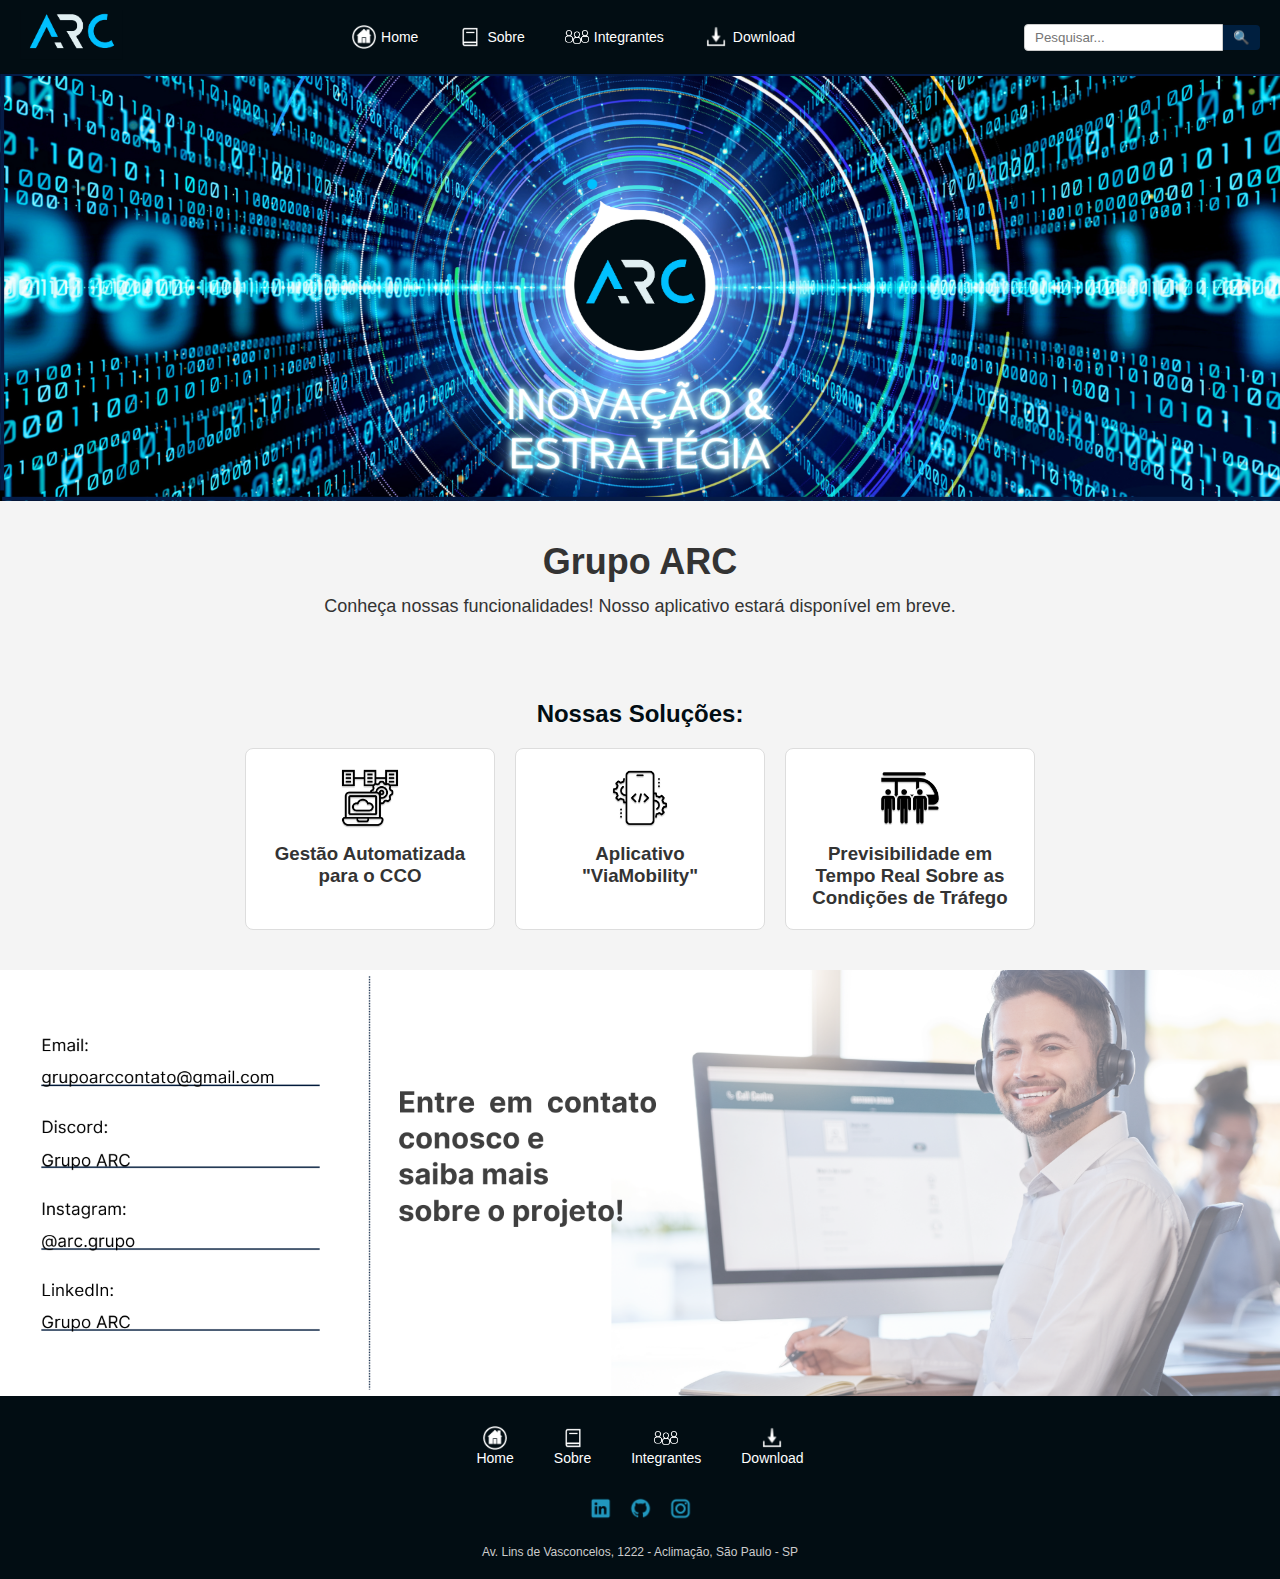
<file: index.html>
<!DOCTYPE html>
<html lang="pt-BR">
<head>
    <meta charset="UTF-8">
    <meta name="viewport" content="width=device-width, initial-scale=1.0">
    <title>Grupo ARC - Inovação e Estratégia</title>
    <link rel="stylesheet" href="estilos/style.css">
</head>
<body>
    <!-- Cabeçalho -->
    <header>
        <div class="logo">
            <img src="imagens/logoARC.png" alt="Logo Grupo ARC" title="logo Grupo ARC">
        </div>
    
        <nav class="menuNav">
            <ul>
                <li><a href="index.html"><img src="imagens/homelogo.png" alt="Home" title="página home">Home</a></li>
                <li><a href="sobre.html"><img src="imagens/iconbook.png" alt="Sobre" title="página sobre">Sobre</a></li>
                <li><a href="integrantes.html"><img src="imagens/integrantes.png" alt="Integrantes" title="página integrantes">Integrantes</a></li>
                <li><a href="download.html"><img src="imagens/iconedownload.png" alt="Download" title="página de downloads">Download</a></li>
            </ul>
        </nav>
    
        <form class="search-bar" action="/search" method="GET">
            <input type="text" name="query" placeholder="Pesquisar..." aria-label="Campo de pesquisa">
            <button type="submit" aria-label="Buscar">🔍</button>
        </form>
    </header>

    <!-- Seção Principal -->
    <section class="banner">
        <img src="imagens/banner.png" alt="Banner do Grupo ARC" title="Banner do Grupo ARC">
    </section>

    <main>        
        <!-- Seção de Introdução -->
        <section class="intro">
            <h1>Grupo ARC</h1>
            <p>Conheça nossas funcionalidades! Nosso aplicativo estará disponível em breve.</p>
        </section>

        <!-- Seção de Soluções -->
        <section class="solucoes">
            <h2>Nossas Soluções:</h2>
            <div class="solucoes-grid">
                <div class="solucao-item">
                    <img src="imagens/iconegestao.png" alt="Ícone Gestão Automatizada para o CCO">
                    <h3>Gestão Automatizada para o CCO</h3>
                </div>
                <div class="solucao-item">
                    <img src="imagens/logoapp.png" alt="Ícone Aplicativo ViaMobility">
                    <h3>Aplicativo "ViaMobility"</h3>
                </div>
                <div class="solucao-item">
                    <img src="imagens/previsibilidadelogo.png" alt="Ícone Previsibilidade em Tempo Real">
                    <h3>Previsibilidade em Tempo Real Sobre as Condições de Tráfego</h3>
                </div>
            </div>
        </section>
    </main>

    <!-- Banner de Contato -->
    <section class="contato-banner">
        <img src="imagens/bannercontato.png" alt="Banner de Contato">
    </section>

    <!-- Rodapé -->
    <footer>  
        <nav class="footer-nav">
            <ul>
                <li><a href="index.html"><img src="imagens/homelogo.png" alt="Home" title="página home">Home</a></li>
                <li><a href="sobre.html"><img src="imagens/iconbook.png" alt="Sobre" title="página sobre">Sobre</a></li>
                <li><a href="integrantes.html"><img src="imagens/integrantes.png" alt="Integrantes" title="página integrantes">Integrantes</a></li>
                <li><a href="download.html"><img src="imagens/iconedownload.png" alt="Download" title="página de downloads">Download</a></li>
            </ul>
        </nav>

        <div class="redes-sociais">
            <a href="https://www.linkedin.com" target="_blank"><img src="imagens/iconein.png" alt="LinkedIn" title="página LinkedIn"></a>
            <a href="https://github.com" target="_blank"><img src="imagens/iconegithub.png" alt="GitHub" title="página GitHub"></a>
            <a href="https://www.instagram.com" target="_blank"><img src="imagens/iconeig.png" alt="Instagram" title="página Instagram"></a>
        </div>

        <div class="endereco">
            <p>Av. Lins de Vasconcelos, 1222 - Aclimação, São Paulo - SP</p>
        </div>
    </footer>
</body>
</html>
</file>
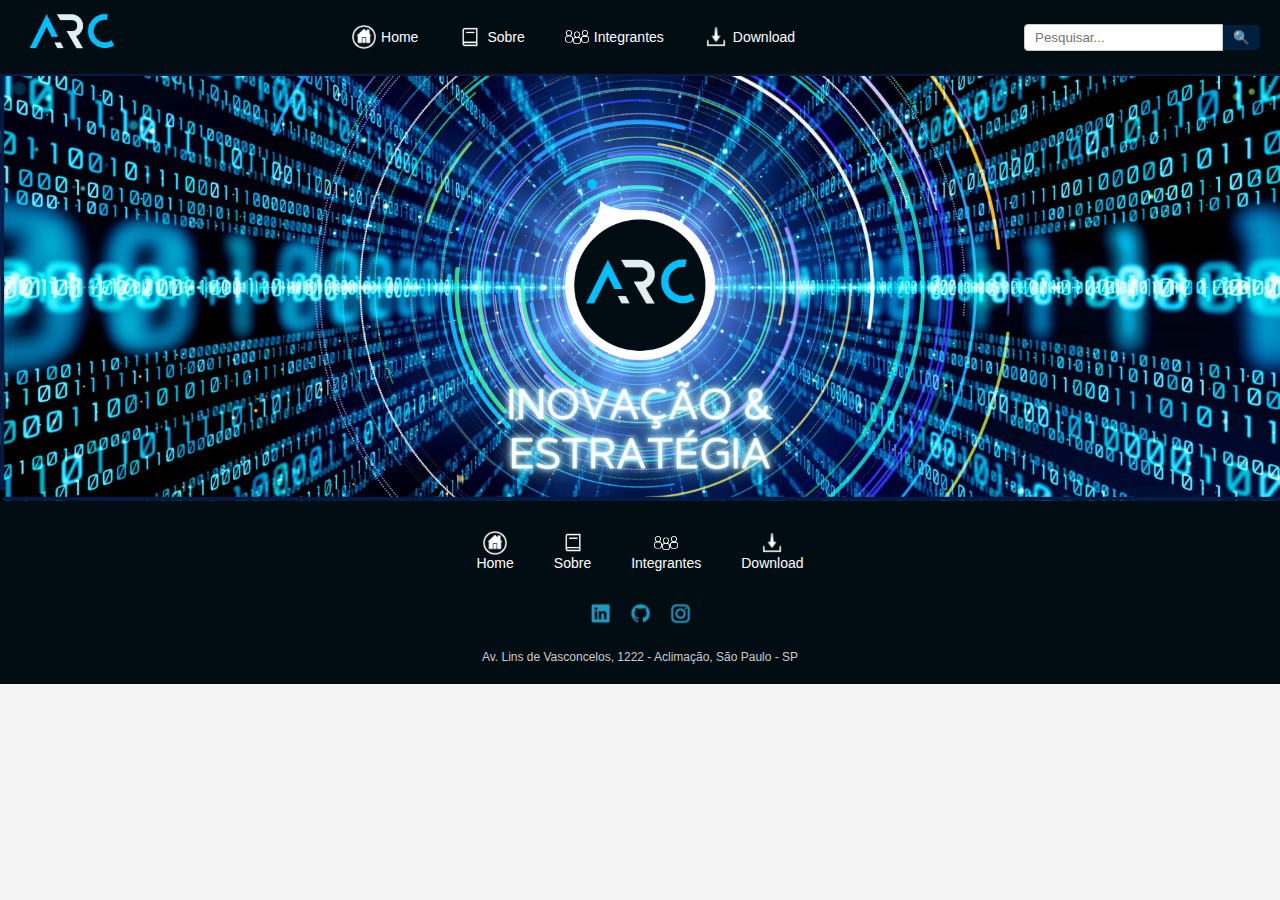
<file: download.html>
<!DOCTYPE html>
<html lang="pt-BR">
<head>
    <meta charset="UTF-8">
    <meta name="viewport" content="width=device-width, initial-scale=1.0">
    <title>Grupo ARC - Inovação e Estratégia - Download do App</title>
    <link rel="stylesheet" href="estilos/style.css">
</head>
<body>
    <!-- Cabeçalho -->
    <header>
        <div class="logo">
            <img src="imagens/logoARC.png" alt="Logo Grupo ARC" title="logo Grupo ARC">
        </div>
    
        <nav class="menuNav">
            <ul>
                <li><a href="index.html"><img src="imagens/homelogo.png" alt="Home" title="página home">Home</a></li>
                <li><a href="sobre.html"><img src="imagens/iconbook.png" alt="Sobre" title="página sobre">Sobre</a></li>
                <li><a href="integrantes.html"><img src="imagens/integrantes.png" alt="Integrantes" title="página integrantes">Integrantes</a></li>
                <li><a href="download.html"><img src="imagens/iconedownload.png" alt="Download" title="página de downloads">Download</a></li>
            </ul>
        </nav>
    
        <form class="search-bar" action="/search" method="GET">
            <input type="text" name="query" placeholder="Pesquisar..." aria-label="Campo de pesquisa">
            <button type="submit" aria-label="Buscar">🔍</button>
        </form>
    </header>

    <!-- Seção Principal -->
    <section class="banner">
        <img src="imagens/banner.png" alt="Banner do Grupo ARC" title="Banner do grupo ARC">
    </section>

    <!-- Rodapé -->
    <footer>            
        <nav class="footer-nav">
            <ul>
                <li><a href="index.html"><img src="imagens/homelogo.png" alt="Home" title="página home">Home</a></li>
                <li><a href="sobre.html"><img src="imagens/iconbook.png" alt="Sobre" title="página sobre">Sobre</a></li>
                <li><a href="integrantes.html"><img src="imagens/integrantes.png" alt="Integrantes" title="página integrantes">Integrantes</a></li>
                <li><a href="download.html"><img src="imagens/iconedownload.png" alt="Download" title="página de downloads">Download</a></li>
            </ul>
        </nav>

        <div class="redes-sociais">
            <a href="https://www.linkedin.com" target="_blank"><img src="imagens/iconein.png" alt="LinkedIn" title="página LinkedIn"></a>
            <a href="https://github.com" target="_blank"><img src="imagens/iconegithub.png" alt="GitHub" title="página GitHub"></a>
            <a href="https://www.instagram.com" target="_blank"><img src="imagens/iconeig.png" alt="Instagram" title="página Instagram"></a>
        </div>

        <div class="endereco">
            <p>Av. Lins de Vasconcelos, 1222 - Aclimação, São Paulo - SP</p>
        </div>
    </footer>
</body>
</html>
</file>
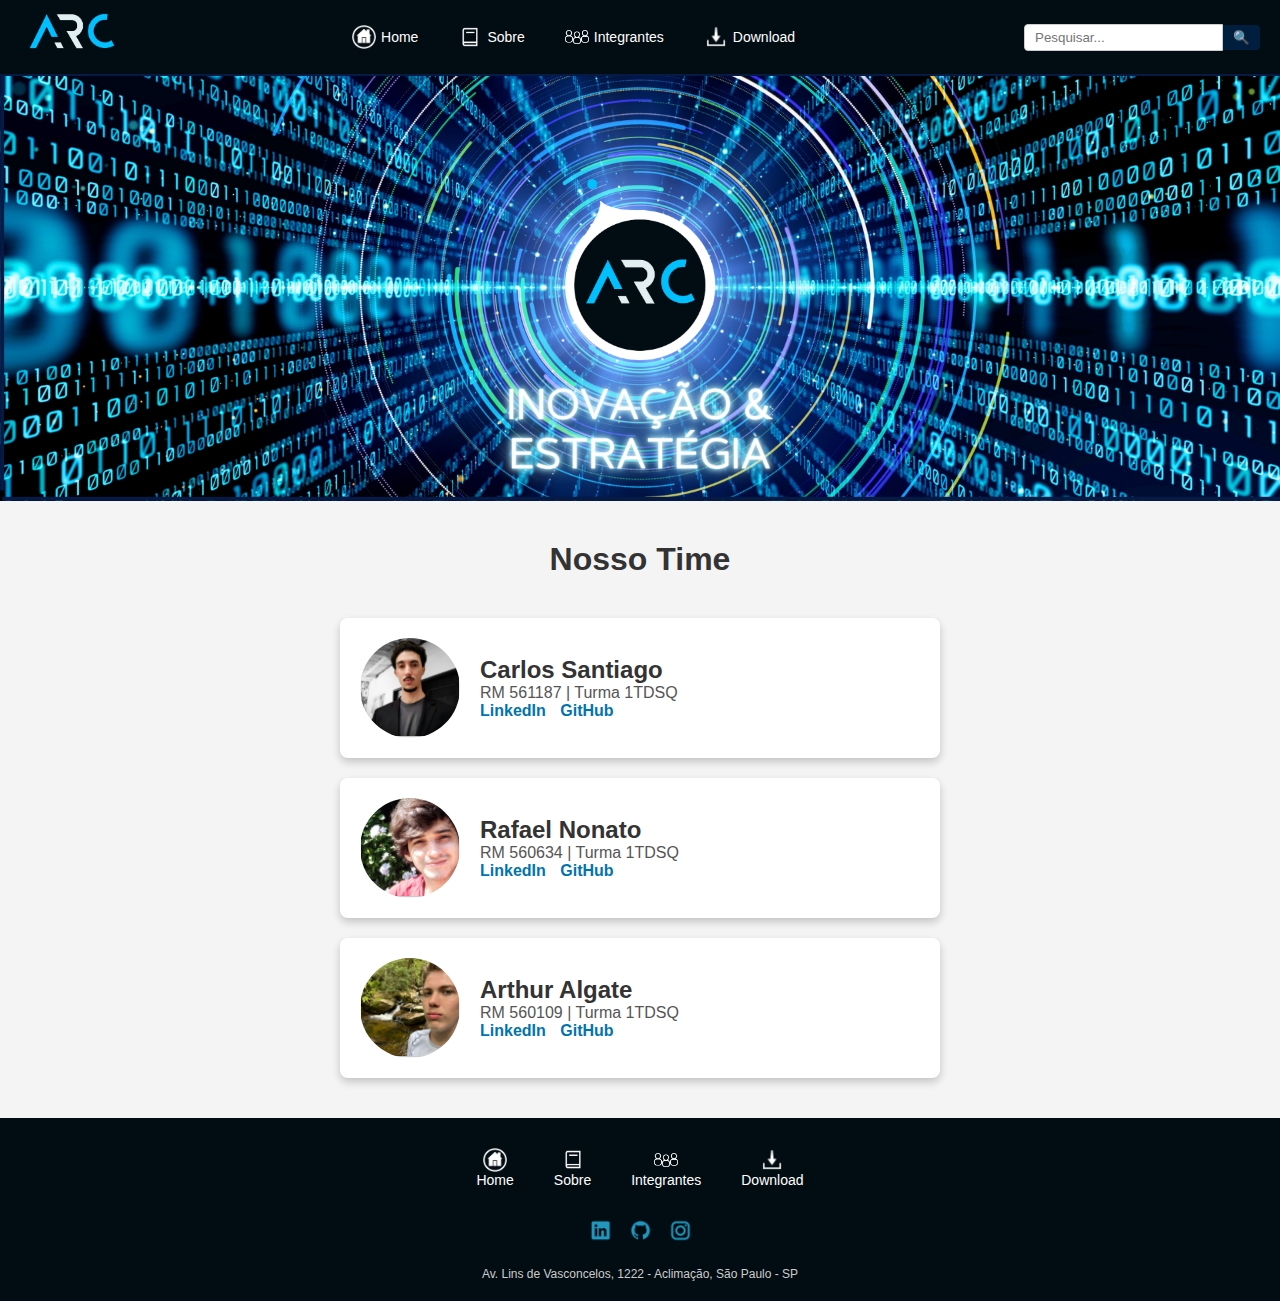
<file: integrantes.html>
<!DOCTYPE html>
<html lang="pt-BR">
<head>
    <meta charset="UTF-8">
    <meta name="viewport" content="width=device-width, initial-scale=1.0">
    <title>Integrantes do Grupo ARC</title>
    <link rel="stylesheet" href="estilos/style.css">
</head>
<body>
    <!-- Cabeçalho -->
    <header>
        <div class="logo">
            <img src="imagens/logoARC.png" alt="Logo Grupo ARC" title="logo Grupo ARC">
        </div>
    
        <nav class="menuNav">
            <ul>
                <li><a href="index.html"><img src="imagens/homelogo.png" alt="Home" title="página home">Home</a></li>
                <li><a href="sobre.html"><img src="imagens/iconbook.png" alt="Sobre" title="página sobre">Sobre</a></li>
                <li><a href="integrantes.html"><img src="imagens/integrantes.png" alt="Integrantes" title="página integrantes">Integrantes</a></li>
                <li><a href="download.html"><img src="imagens/iconedownload.png" alt="Download" title="página de downloads">Download</a></li>
            </ul>
        </nav>
    
        <form class="search-bar" action="/search" method="GET">
            <input type="text" name="query" placeholder="Pesquisar..." aria-label="Campo de pesquisa">
            <button type="submit" aria-label="Buscar">🔍</button>
        </form>
    </header>
    
    <!-- Banner -->
    <section class="banner">
        <img src="imagens/banner.png" alt="Banner do Grupo ARC" title="Banner do grupo ARC">
    </section>

    <!-- Título da Página -->
    <section class="titulo-pagina">
        <h1>Nosso Time</h1>
    </section>

    <!-- Seção de Integrantes -->
    <section class="integrantes">
        <div class="card">
            <img src="imagens/carlos.png" alt="Foto de Carlos Santiago" title="Foto de Carlos Santiago" class="foto-integrante">
            <div class="info">
                <h2>Carlos Santiago</h2>
                <p>RM 561187 | Turma 1TDSQ</p>
                <div class="links">
                    <a href="https://www.linkedin.com/in/carlosclementino/" target="_blank">LinkedIn</a>
                    <a href="https://github.com/csclementino" target="_blank">GitHub</a>
                </div>
            </div>
        </div>

        <div class="card">
            <img src="imagens/rafael.png" alt="Foto de Rafael Nonato" title ="foto de Rafael Nonato" class="foto-integrante">
            <div class="info">
                <h2>Rafael Nonato</h2>
                <p>RM 560634 | Turma 1TDSQ</p>
                <div class="links">
                    <a href="https://www.linkedin.com/in/rafael-nonato-a57202167/" target="_blank">LinkedIn</a>
                    <a href="https://github.com/rciteli" target="_blank">GitHub</a>
                </div>
            </div>
        </div>

        <div class="card">
            <img src="imagens/arthur.png" alt="Foto de Arthur Algate" title="Foto de Arthur Algate"class="foto-integrante">
            <div class="info">
                <h2>Arthur Algate</h2>
                <p>RM 560109 | Turma 1TDSQ</p>
                <div class="links">
                    <a href="https://www.linkedin.com/in/arthur-ribeiro-algate-/" target="_blank">LinkedIn</a>
                    <a href="https://github.com/Algatee" target="_blank">GitHub</a>
                </div>
            </div>
        </div>
    </section>

    <!-- Rodapé -->
    <footer>          
        <nav class="footer-nav">
            <ul>
                <li><a href="index.html"><img src="imagens/homelogo.png" alt="Home" title="página home">Home</a></li>
                <li><a href="sobre.html"><img src="imagens/iconbook.png" alt="Sobre" title="página sobre">Sobre</a></li>
                <li><a href="integrantes.html"><img src="imagens/integrantes.png" alt="Integrantes" title="página integrantes">Integrantes</a></li>
                <li><a href="download.html"><img src="imagens/iconedownload.png" alt="Download" title="página de downloads">Download</a></li>
            </ul>
        </nav>

        <div class="redes-sociais">
            <a href="https://www.linkedin.com" target="_blank"><img src="imagens/iconein.png" alt="LinkedIn" title="página LinkedIn"></a>
            <a href="https://github.com" target="_blank"><img src="imagens/iconegithub.png" alt="GitHub" title="página GitHub"></a>
            <a href="https://www.instagram.com" target="_blank"><img src="imagens/iconeig.png" alt="Instagram" title="página Instagram"></a>
        </div>

        <div class="endereco">
            <p>Av. Lins de Vasconcelos, 1222 - Aclimação, São Paulo - SP</p>
        </div>
    </footer>
</body>
</html>
</file>
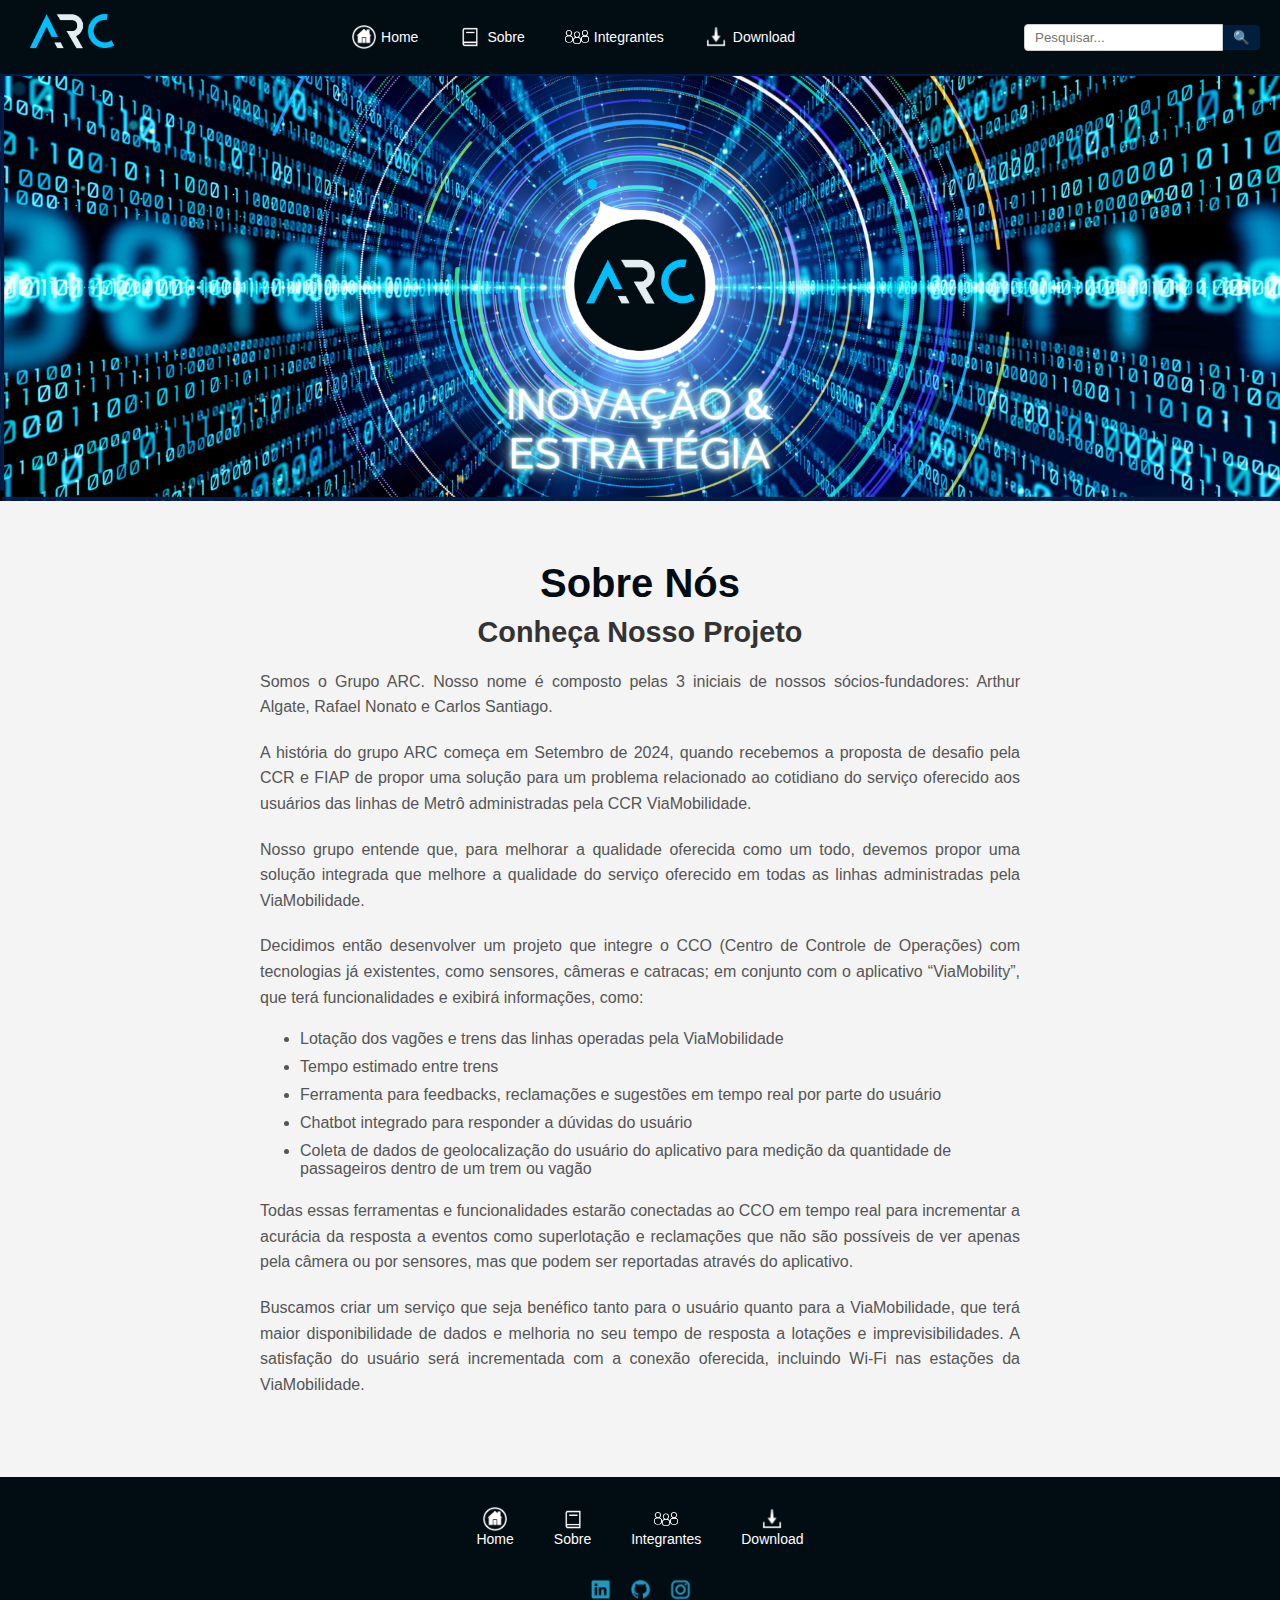
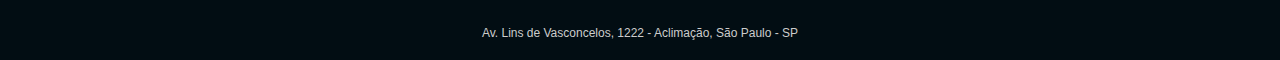
<file: sobre.html>
<!DOCTYPE html>
<html lang="pt-BR">
<head>
    <meta charset="UTF-8">
    <meta name="viewport" content="width=device-width, initial-scale=1.0">
    <title>Sobre o Projeto</title>
    <link rel="stylesheet" href="estilos/style.css">
</head>
<body>
    <!-- Cabeçalho -->
    <header>
        <div class="logo">
            <img src="imagens/logoARC.png" alt="Logo Grupo ARC" title="logo Grupo ARC">
        </div>
    
        <nav class="menuNav">
            <ul>
                <li><a href="index.html"><img src="imagens/homelogo.png" alt="Home" title="página home">Home</a></li>
                <li><a href="sobre.html"><img src="imagens/iconbook.png" alt="Sobre" title="página sobre">Sobre</a></li>
                <li><a href="integrantes.html"><img src="imagens/integrantes.png" alt="Integrantes" title="página integrantes">Integrantes</a></li>
                <li><a href="download.html"><img src="imagens/iconedownload.png" alt="Download" title="página de downloads">Download</a></li>
            </ul>
        </nav>
    
        <form class="search-bar" action="/search" method="GET">
            <input type="text" name="query" placeholder="Pesquisar..." aria-label="Campo de pesquisa">
            <button type="submit" aria-label="Buscar">🔍</button>
        </form>
    </header>

    <!-- Seção Principal -->
    <section class="banner">
        <img src="imagens/banner.png" alt="Banner do Grupo ARC" title="Banner do Grupo ARC">
    </section>

    <!-- Seção Principal: Sobre Nós -->
    <section class="sobre-nos">
        <h1>Sobre Nós</h1>
        <h2>Conheça Nosso Projeto</h2>
        <p>Somos o Grupo ARC. Nosso nome é composto pelas 3 iniciais de nossos sócios-fundadores: Arthur Algate, Rafael Nonato e Carlos Santiago.</p>
        <p>A história do grupo ARC começa em Setembro de 2024, quando recebemos a proposta de desafio pela CCR e FIAP de propor uma solução para um problema relacionado ao cotidiano do serviço oferecido aos usuários das linhas de Metrô administradas pela CCR ViaMobilidade.</p>
        
        <p>Nosso grupo entende que, para melhorar a qualidade oferecida como um todo, devemos propor uma solução integrada que melhore a qualidade do serviço oferecido em todas as linhas administradas pela ViaMobilidade.</p>
        
        <p>Decidimos então desenvolver um projeto que integre o CCO (Centro de Controle de Operações) com tecnologias já existentes, como sensores, câmeras e catracas; em conjunto com o aplicativo “ViaMobility”, que terá funcionalidades e exibirá informações, como:</p>

        <ul>
            <li>Lotação dos vagões e trens das linhas operadas pela ViaMobilidade</li>
            <li>Tempo estimado entre trens</li>
            <li>Ferramenta para feedbacks, reclamações e sugestões em tempo real por parte do usuário</li>
            <li>Chatbot integrado para responder a dúvidas do usuário</li>
            <li>Coleta de dados de geolocalização do usuário do aplicativo para medição da quantidade de passageiros dentro de um trem ou vagão</li>
        </ul>

        <p>Todas essas ferramentas e funcionalidades estarão conectadas ao CCO em tempo real para incrementar a acurácia da resposta a eventos como superlotação e reclamações que não são possíveis de ver apenas pela câmera ou por sensores, mas que podem ser reportadas através do aplicativo.</p>

        <p>Buscamos criar um serviço que seja benéfico tanto para o usuário quanto para a ViaMobilidade, que terá maior disponibilidade de dados e melhoria no seu tempo de resposta a lotações e imprevisibilidades. A satisfação do usuário será incrementada com a conexão oferecida, incluindo Wi-Fi nas estações da ViaMobilidade.</p>
    </section>

    <!-- Rodapé -->
    <footer>        
        <nav class="footer-nav">
            <ul>
                <li><a href="index.html"><img src="imagens/homelogo.png" alt="Home" title="página home">Home</a></li>
                <li><a href="sobre.html"><img src="imagens/iconbook.png" alt="Sobre" title="página sobre">Sobre</a></li>
                <li><a href="integrantes.html"><img src="imagens/integrantes.png" alt="Integrantes" title="página integrantes">Integrantes</a></li>
                <li><a href="download.html"><img src="imagens/iconedownload.png" alt="Download" title="página de downloads">Download</a></li>
            </ul>
        </nav>
    
        <div class="redes-sociais">
            <a href="https://www.linkedin.com" target="_blank"><img src="imagens/iconein.png" alt="LinkedIn" title="página LinkedIn"></a>
            <a href="https://github.com" target="_blank"><img src="imagens/iconegithub.png" alt="GitHub" title="página GitHub"></a>
            <a href="https://www.instagram.com" target="_blank"><img src="imagens/iconeig.png" alt="Instagram" title="página Instagram"></a>
        </div>
    
        <div class="endereco">
            <p>Av. Lins de Vasconcelos, 1222 - Aclimação, São Paulo - SP</p>
        </div>
    </footer>
</body>
</html>
</file>
<file: estilos/style.css>
/* Reset básico */
* {
    margin: 0;
    padding: 0;
    box-sizing: border-box;
}

/* Configurações gerais */
body {
    font-family: Arial, sans-serif;
    color: #333;
    background-color: #f4f4f4;
}

/* Cabeçalho */
header {
    background-color: #020D13;
    color: white;
    padding: 10px 20px;
    display: flex;
    align-items: center;
    justify-content: space-between;
    position: relative;
}

/* Logo */
header .logo img {
    max-height: 50px;
}

/* Menu de Navegação */
.menuNav {
    flex: 1;
    display: flex;
    justify-content: center;
}

.menuNav ul {
    list-style-type: none;
    display: flex;
    gap: 30px;
}

.menuNav ul li {
    display: flex;
    flex-direction: column;
    align-items: center;
}

.menuNav ul li a {
    color: white;
    text-decoration: none;
    font-size: 14px;
    display: flex;
    align-items: center;
    gap: 5px;
}

.menuNav ul li img {
    width: 24px;
    height: 24px;
    transition: transform 0.3s, opacity 0.3s;
}

.menuNav ul li a:hover img {
    transform: scale(1.1);
    opacity: 0.8;
}

/* Barra de Pesquisa */
.search-bar {
    display: flex;
    align-items: center;
}

.search-bar input[type="text"] {
    padding: 5px 10px;
    border: 1px solid #ccc;
    border-radius: 4px 0 0 4px;
}

.search-bar button {
    padding: 5px 10px;
    background-color: #001f3f;
    color: white;
    border: none;
    border-radius: 0 4px 4px 0;
    cursor: pointer;
    transition: background-color 0.3s;
}

.search-bar button:hover {
    background-color: #333;
}

/* Banner */
.banner, .contato-banner {
    width: 100%;
    display: flex;
    justify-content: center;
}

.banner img, .contato-banner img {
    width: 100%;
    max-width: 1920px;
    height: auto;
    object-fit: cover;
}

/* Introdução */
.intro {
    text-align: center;
    padding: 40px 20px;
}

.intro h1 {
    font-size: 36px;
    margin-bottom: 10px;
    font-weight: bold;
}

.intro p {
    font-size: 18px;
    line-height: 1.5;
}

/* Soluções */
.solucoes {
    text-align: center;
    padding: 40px 20px;
    background-color: #f4f4f4;
}

.solucoes h2 {
    font-size: 24px;
    color: #020D13;
    margin-bottom: 20px;
}

.solucoes-grid {
    display: flex;
    gap: 20px;
    justify-content: center;
    flex-wrap: wrap;
}

.solucao-item {
    background-color: #ffffff;
    padding: 20px;
    border: 1px solid #ddd;
    width: 250px;
    text-align: center;
    border-radius: 8px;
    transition: transform 0.3s;
}

.solucao-item:hover {
    transform: scale(1.05);
}

.solucao-item img {
    width: 60px;
    height: 60px;
    margin-bottom: 10px;
}

/* Rodapé */
footer {
    background-color: #020D13;
    color: white;
    padding: 20px;
    display: flex;
    flex-direction: column;
    align-items: center;
    text-align: center;
}

/* Logo do Rodapé */
.footer-logo img {
    max-height: 50px;
    margin-bottom: 15px;
}

/* Menu de Navegação no Rodapé */
.footer-nav {
    display: flex;
    justify-content: center;
    margin-bottom: 10px;
}

.footer-nav ul {
    list-style: none;
    display: flex;
    gap: 20px;
}

.footer-nav ul li {
    display: flex;
    align-items: center;
    gap: 5px;
}

.footer-nav ul li a {
    color: white;
    text-decoration: none;
    font-size: 14px;
    display: flex;
    flex-direction: column;
    padding: 10px;
    align-items: center;
}

.footer-nav ul li img {
    width: 20px;
    height: 20px;
    transition: transform 0.3s, opacity 0.3s;
}

.footer-nav ul li a:hover img {
    transform: scale(1.1);
    opacity: 0.8;
}

.redes-sociais {
    display: flex;
    gap: 15px;
    margin: 10px 0;
}

.redes-sociais a img {
    width: 25px;
    height: 25px;
    transition: transform 0.3s, opacity 0.3s;
}

.redes-sociais a:hover img {
    transform: scale(1.1);
    opacity: 0.8;
}

.endereco {
    font-size: 12px;
    color: #ccc;
    margin-top: 10px;
    text-align: center;
}

/* Seção Sobre Nós */
.sobre-nos {
    max-width: 800px;
    margin: 40px auto;
    padding: 20px;
    text-align: center;
}

.sobre-nos h1 {
    font-size: 2.5rem;
    color: #020D13;
    margin-bottom: 10px;
}

.sobre-nos h2 {
    font-size: 1.8rem;
    color: #333;
    margin-bottom: 20px;
}

.sobre-nos p {
    font-size: 1rem;
    color: #555;
    line-height: 1.6;
    margin-bottom: 20px;
    text-align: justify;
}

.sobre-nos ul {
    list-style-type: disc;
    padding-left: 40px;
    text-align: left;
    margin-bottom: 20px;
}

.sobre-nos ul li {
    font-size: 1rem;
    color: #555;
    margin-bottom: 10px;
}

/* Seção de Integrantes */
.integrantes {
    display: flex;
    flex-direction: column;
    align-items: center;
    gap: 20px;
    max-width: 1200px;
    margin: 0 auto 40px auto;
}

.titulo-pagina {
    text-align: center;
    padding: 40px;
    background-color: #f4f4f4;
}

.card {
    display: flex;
    align-items: center;
    background-color: #fff;
    border-radius: 8px;
    box-shadow: 0 4px 8px rgba(0, 0, 0, 0.2);
    width: 600px;
    padding: 20px;
    gap: 20px;
}

.foto-integrante {
    width: 100px;
    height: 100px;
    border-radius: 50%;
    object-fit: cover;
}

.info h2 {
    font-size: 1.5rem;
    color: #333;
}

.info p {
    color: #555;
}

.links a {
    text-decoration: none;
    color: #0073b1;
    margin-right: 10px;
    font-weight: bold;
}

.links a:hover {
    color: #005582;
}

/* Responsividade */

/* Tela maior que 1920px */
@media (min-width: 1920px) {
    .solucao-item {
        width: 300px;
    }
}

/* Tela entre 998px e 1920px */
@media (max-width: 1920px) and (min-width: 998px) {
    .menuNav ul {
        gap: 40px;
    }
}

/* Tela entre 768px e 998px */
@media (max-width: 998px) and (min-width: 768px) {
    .menuNav ul {
        gap: 20px;
    }
    .solucoes h2 {
        font-size: 22px;
    }
}

/* Tela entre 600px e 768px */
@media (max-width: 768px) and (min-width: 600px) {
    header {
        flex-direction: column;
    }
    .menuNav {
        margin-top: 10px;
    }
    .intro h1 {
        font-size: 28px;
    }
    .solucao-item {
        width: 180px;
    }
}

/* Tela menor que 600px */
@media (max-width: 600px) {
    header {
        display:block;
        flex-direction: row;
    }
    .menuNav ul {
        flex-direction: column;
        gap: 10px;
    }
    .integrantes {
        flex-direction: row;
        flex-wrap: wrap;
    }

    .solucoes-grid {
        flex-direction: column;
        align-items: center;
    }
    .footer-nav ul {
        flex-direction: row;
        gap: 10px;
    }
}

/* Tela menor que 300px */
@media (max-width: 300px) {
    .menuNav ul {
        gap: 5px;
    }
    .search-bar input[type="text"] {
        font-size: 12px;
    }
}

/* Ajuste global para ícones de navegação */
.menuNav ul li img,
.footer-nav ul li img {
    width: 24px; /* Ajuste uniforme para todos os ícones */
    height: 24px;
    object-fit: contain;
    transition: transform 0.3s, opacity 0.3s;
}

/* Ajuste do tamanho de ícones específicos */
.menuNav ul li a img[alt="Integrantes"],
.footer-nav ul li a img[alt="Integrantes"] {
    width: 24px; /* Certificando que o ícone de "Integrantes" tem o mesmo tamanho */
    height: 24px;
}
</file>
